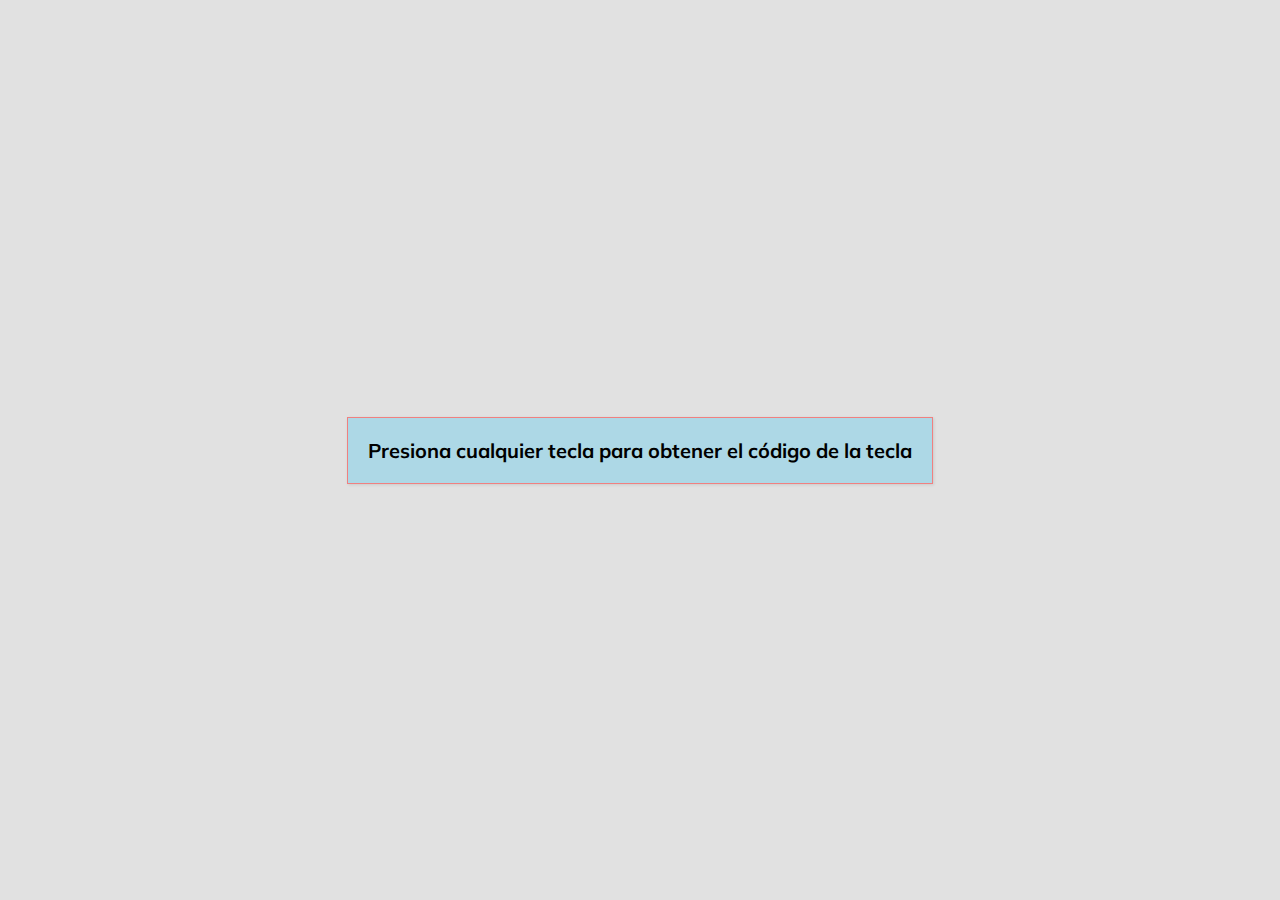
<file: Ejercicio N11. Event Keycodes/index.html>
<!DOCTYPE html>
<html lang="en">
<head>
    <meta charset="UTF-8">
    <meta http-equiv="X-UA-Compatible" content="IE=edge">
    <meta name="viewport" content="width=device-width, initial-scale=1.0">
    <link rel="stylesheet" href="Assets/style.css">
    <title>Event Keycodes</title>
</head>
<body>
    <div id="insert">

        <div class="key">Presiona cualquier tecla para obtener el código de la tecla</div>

    </div>

    <script src="Assets/script.js"></script>
</body>
</html>
</file>
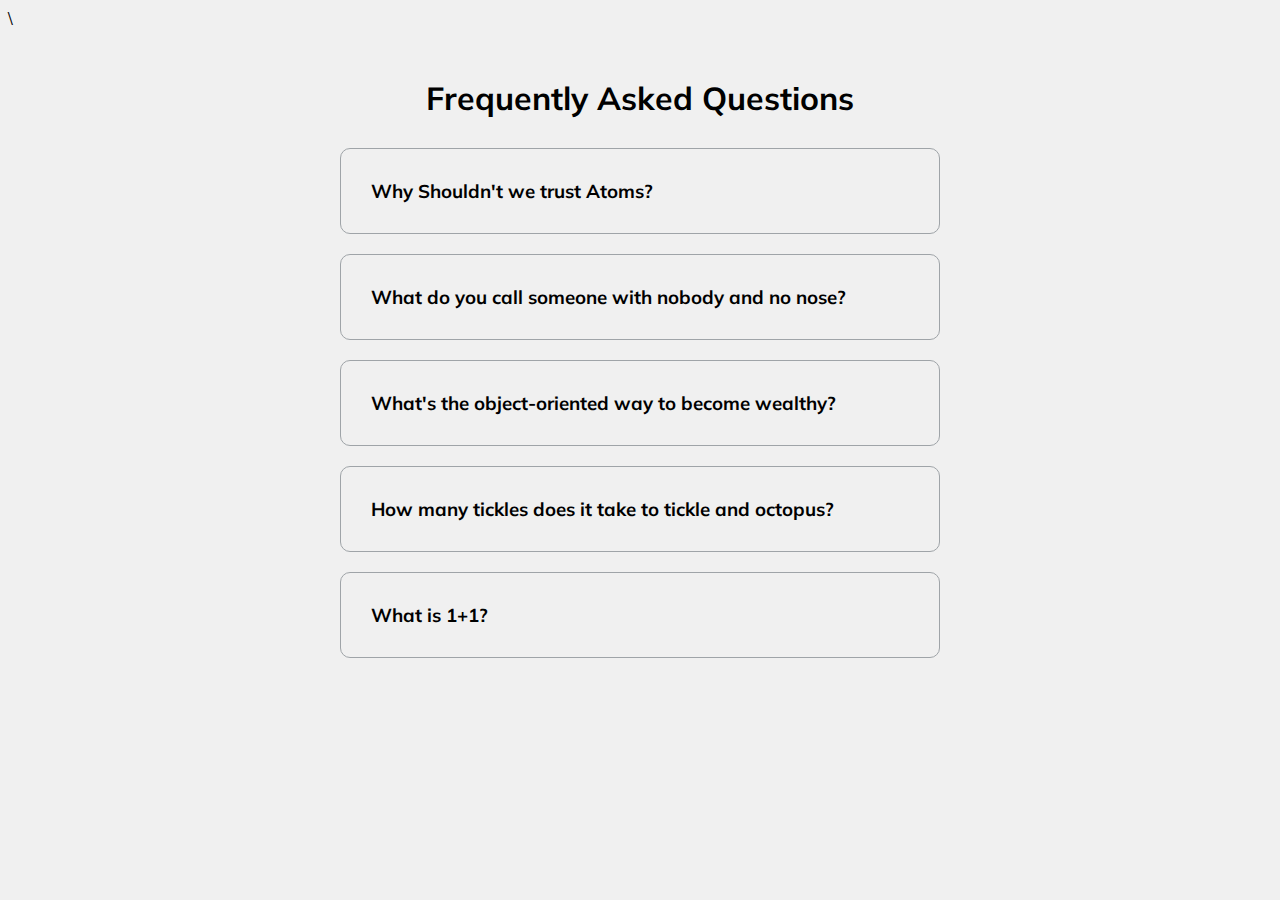
<file: Ejercicio N12. FAQ collapse/index.html>
<!DOCTYPE html>
<html lang="en">
<head>
    <meta charset="UTF-8">
    <meta http-equiv="X-UA-Compatible" content="IE=edge">
    <meta name="viewport" content="width=device-width, initial-scale=1.0">\
    <link rel="stylesheet" href="assets/style.css">
    <link rel="stylesheet" href="https://cdnjs.cloudflare.com/ajax/libs/font-awesome/5.14.0/css/all.min.css" integrity="sha512-1PKOgIY59xJ8Co8+NE6FZ+LOAZKjy+KY8iq0G4B3CyeY6wYHN3yt9PW0XpSriVlkMXe40PTKnXrLnZ9+fkDaog==" crossorigin="anonymous" />
    <title>FAQ</title>
</head>
<body>
    <h1>Frequently Asked Questions</h1>
    <div class="faq-container">
        <div class="faq">
            <h3 class="faq-title">Why Shouldn't we trust Atoms?</h3>
            <p class="faq-text">They Make up Everything</p>
            <button class="faq-toggle">
                <i class="fas fa-chevron-down"></i>
                <i class="fas fa-times"></i>
            </button>
        </div>
        <div class="faq">
            <h3 class="faq-title">What do you call someone with nobody and no nose?</h3>
            <p class="faq-text">Nobody Knows</p>
            <button class="faq-toggle">
                <i class="fas fa-chevron-down"></i>
                <i class="fas fa-times"></i>
            </button>
        </div>
        <div class="faq">
            <h3 class="faq-title">What's the object-oriented way to become wealthy?</h3>
            <p class="faq-text">Inheritance</p>
            <button class="faq-toggle">
                <i class="fas fa-chevron-down"></i>
                <i class="fas fa-times"></i>
            </button>
        </div>
        <div class="faq">
            <h3 class="faq-title">How many tickles does it take to tickle and octopus?</h3>
            <p class="faq-text">Ten-Tickles!</p>
            <button class="faq-toggle">
                <i class="fas fa-chevron-down"></i>
                <i class="fas fa-times"></i>
            </button>
        </div>
        <div class="faq">
            <h3 class="faq-title">What is 1+1?</h3>
            <p class="faq-text">Depends on who you are asking.</p>
            <button class="faq-toggle">
                <i class="fas fa-chevron-down"></i>
                <i class="fas fa-times"></i>
            </button>
        </div>
    </div>


    <script src="assets/script.js"></script>
</body>
</html>
</file>
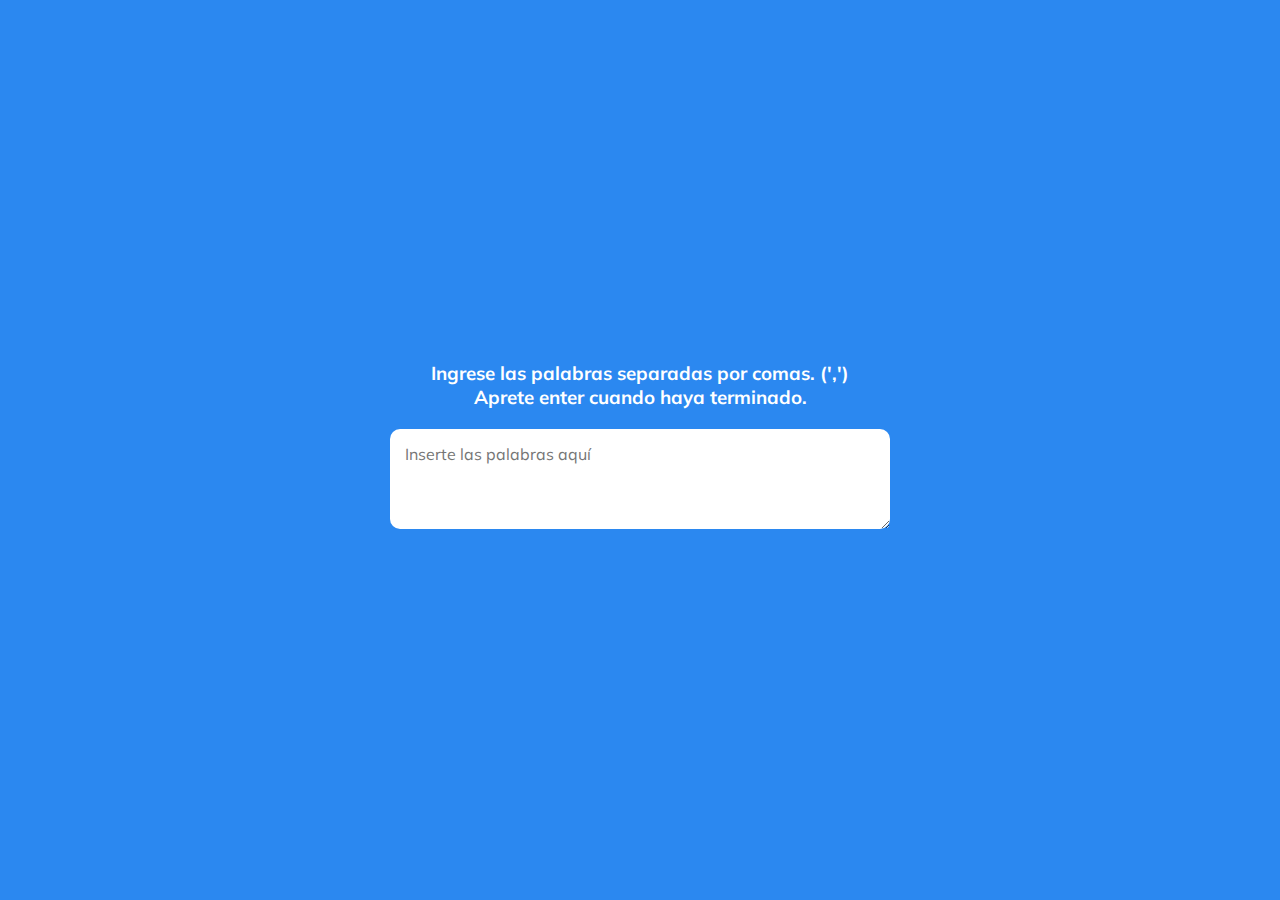
<file: Ejercicio N13. Selector aleatorio/index.html>
<!DOCTYPE html>
<html lang="en">
    <head>
        <meta charset="UTF-8" />
        <meta http-equiv="X-UA-Compatible" content="IE=edge" />
        <meta name="viewport" content="width=device-width, initial-scale=1.0" />
        <title>Random Choice Picker</title>
        <link rel="stylesheet" href="assets/style.css" />
    </head>

    <body>
        <div class="container">
            <h3>Ingrese las palabras separadas por comas. (',')
                <br>Aprete enter cuando haya terminado.
            </h3>
            <textarea placeholder="Inserte las palabras aquí" id="textarea"></textarea>
        </div>
        <div id="tags"></div>
        <script src="assets/script.js"></script>
    </body>
</html>
</file>
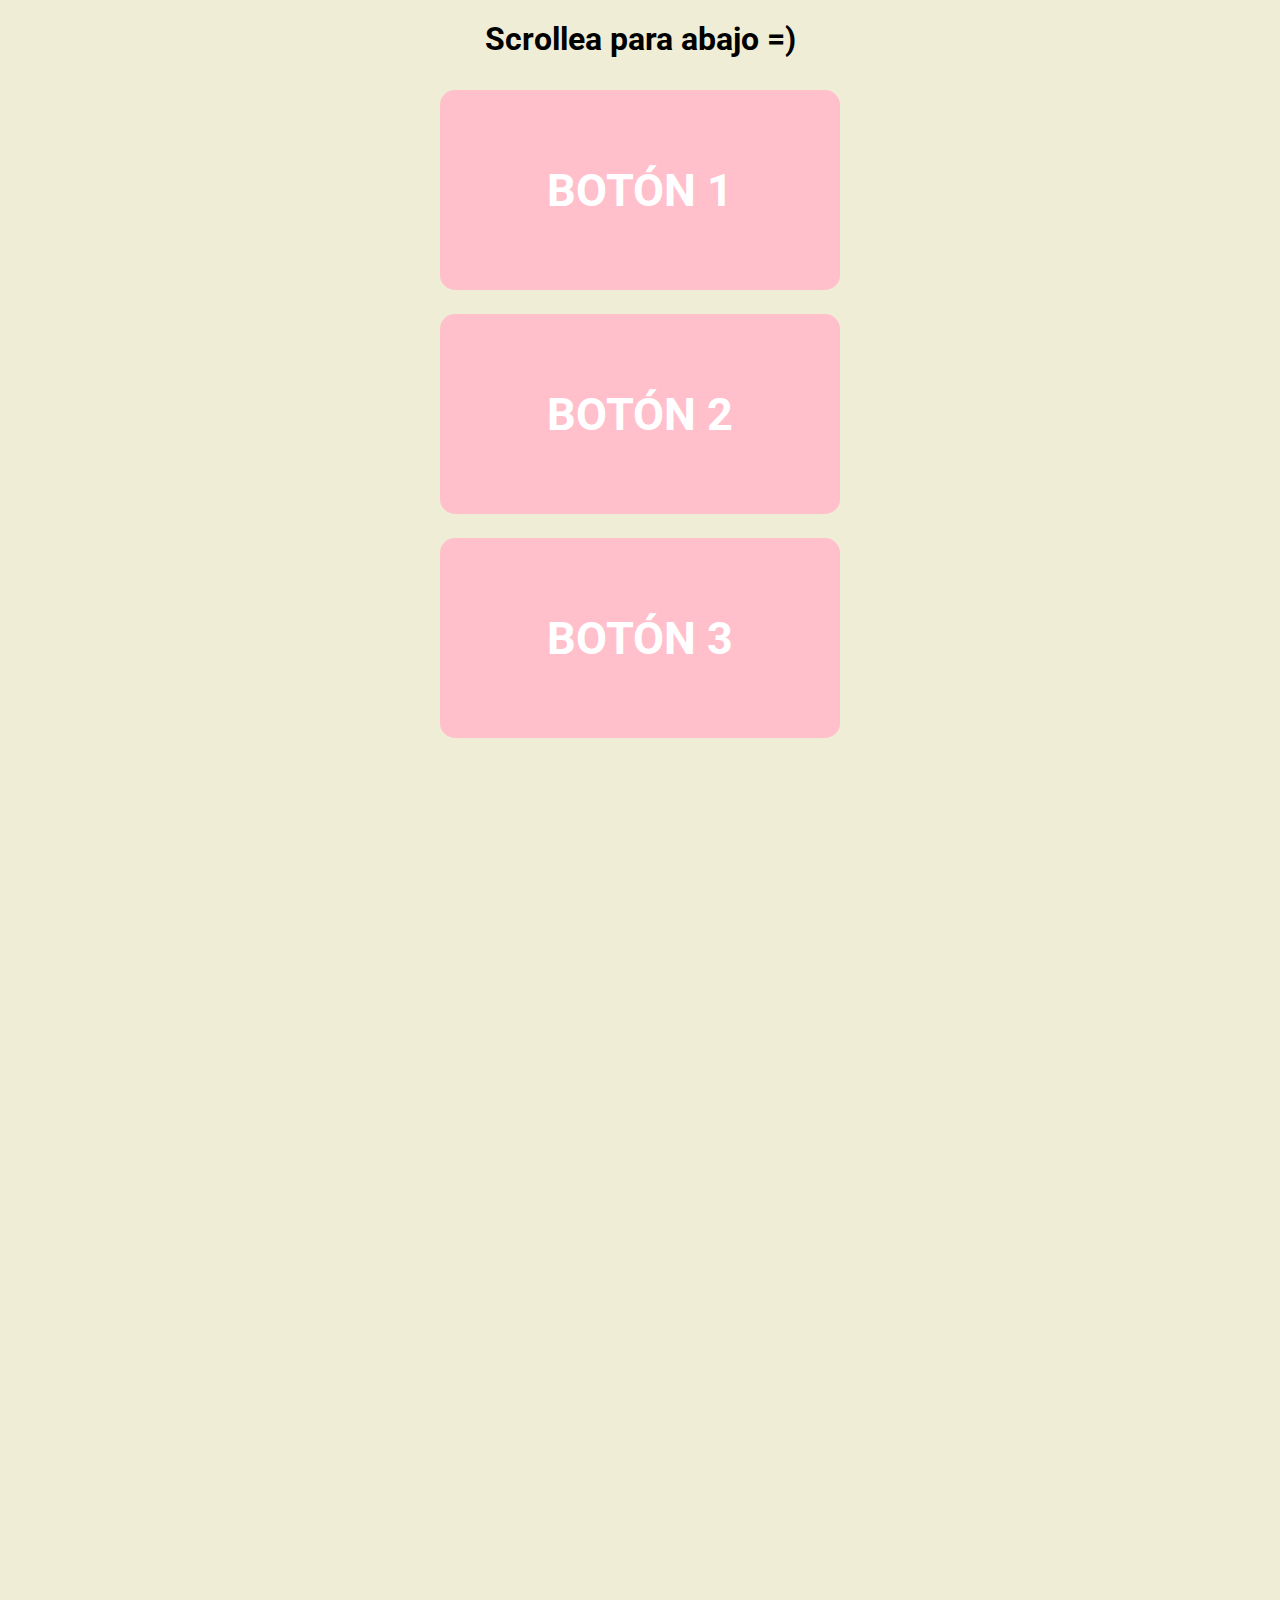
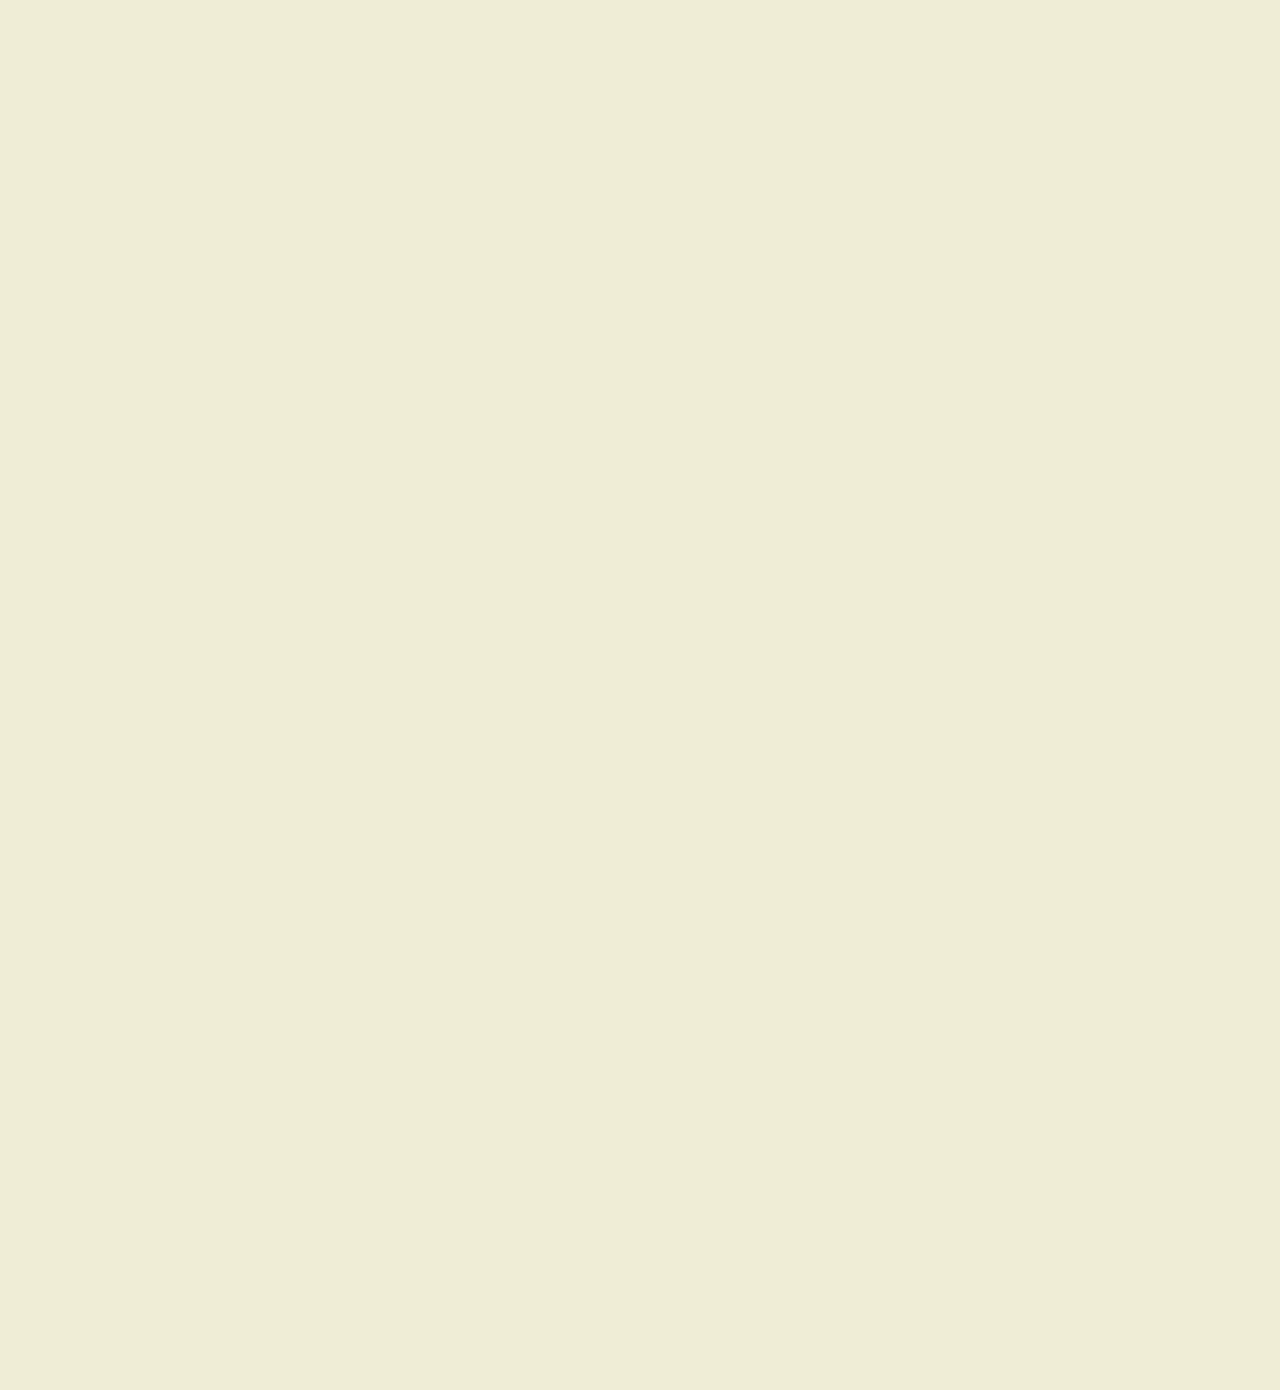
<file: Ejercicio N° 6. Scroll/index.html>
<!DOCTYPE html>
<html lang="en">
<head>
    <meta charset="UTF-8">
    <meta http-equiv="X-UA-Compatible" content="IE=edge">
    <meta name="viewport" content="width=device-width, initial-scale=1.0">
    <title>Scroll</title>
    <link rel="stylesheet" href="assets/style.css">
</head>
<body>
    <h1>Scrollea para abajo =)</h1>
    <div class="box"><h2>BOTÓN 1 </h2></div>
    <div class="box"><h2>BOTÓN 2  </h2></div>
    <div class="box"><h2>BOTÓN 3 </h2></div>
    <div class="box"><h2>BOTÓN 4</h2></div>
    <div class="box"><h2>BOTÓN 5</h2></div>
    <div class="box"><h2>BOTÓN 6</h2></div>
    <div class="box"><h2>BOTÓN 7</h2></div>
    <div class="box"><h2>BOTÓN 8</h2></div>
    <div class="box"><h2>BOTÓN 9</h2></div>
    <div class="box"><h2>BOTÓN 10</h2></div>
    <div class="box"><h2>BOTÓN 11</h2></div>
    <div class="box"><h2>BOTÓN 12</h2></div>
    <div class="box"><h2>BOTÓN 13</h2></div>
    <script src="assets/script.js"></script>
</body>
</html>
</file>
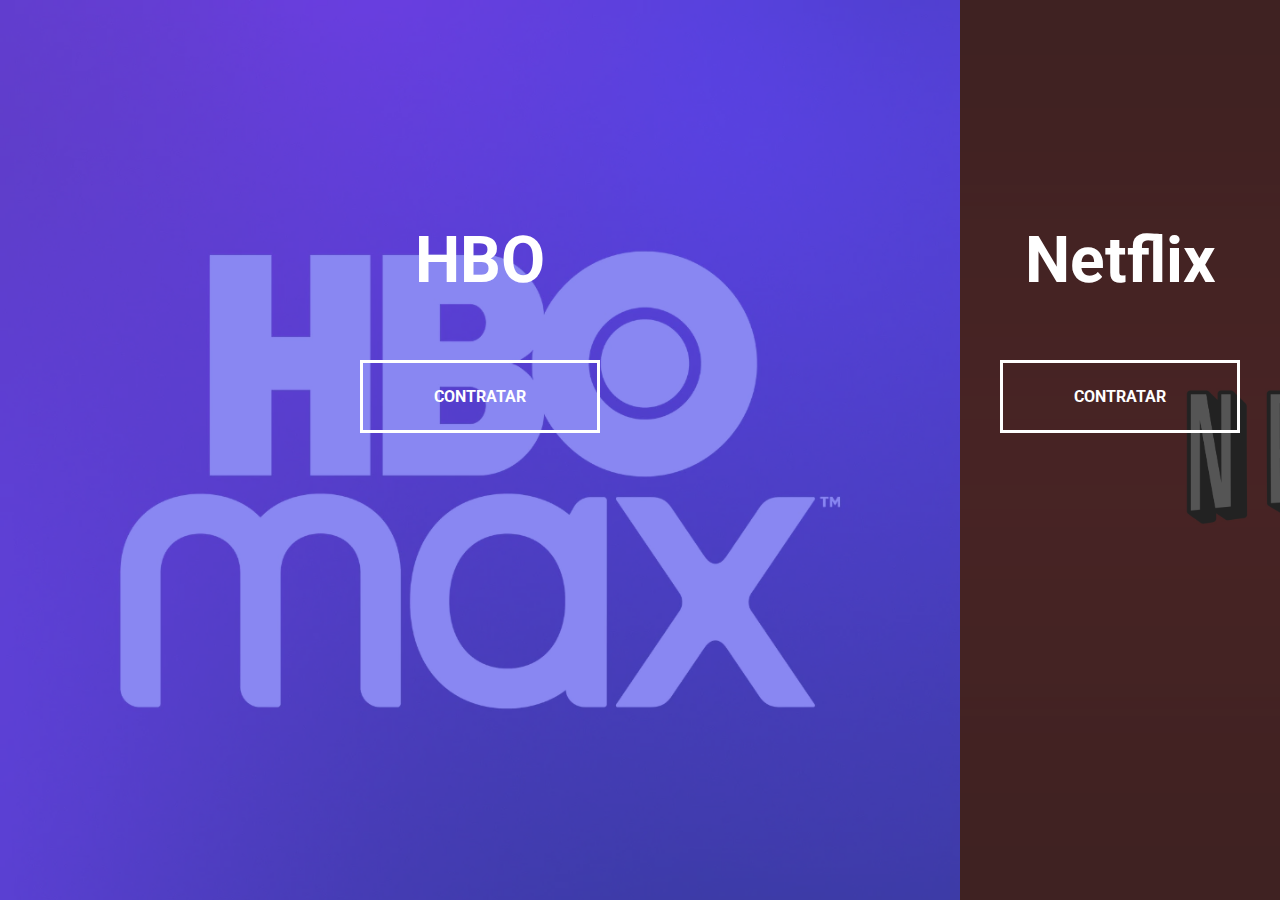
<file: Ejercicio N° 7 Landing Page dividida/index.html>
<!DOCTYPE html>
<html lang="en">
  <head>
    <meta charset="UTF-8" />
    <meta name="viewport" content="width=device-width, initial-scale=1.0" />
    <link rel="stylesheet" href="assets/style.css" />
    <title>Split Landing Page</title>
  </head>
  <body>
    <div class="container">
      <div class="split left">
        <h1>HBO</h1>
        <a href="#" class="btn">Contratar</a>
      </div>
      <div class="split right">
        <h1>Netflix</h1>
        <a href="#" class="btn">Contratar</a>
      </div>
    </div>

    <script src="assets/script.js"></script>
  </body>
</html>
</file>
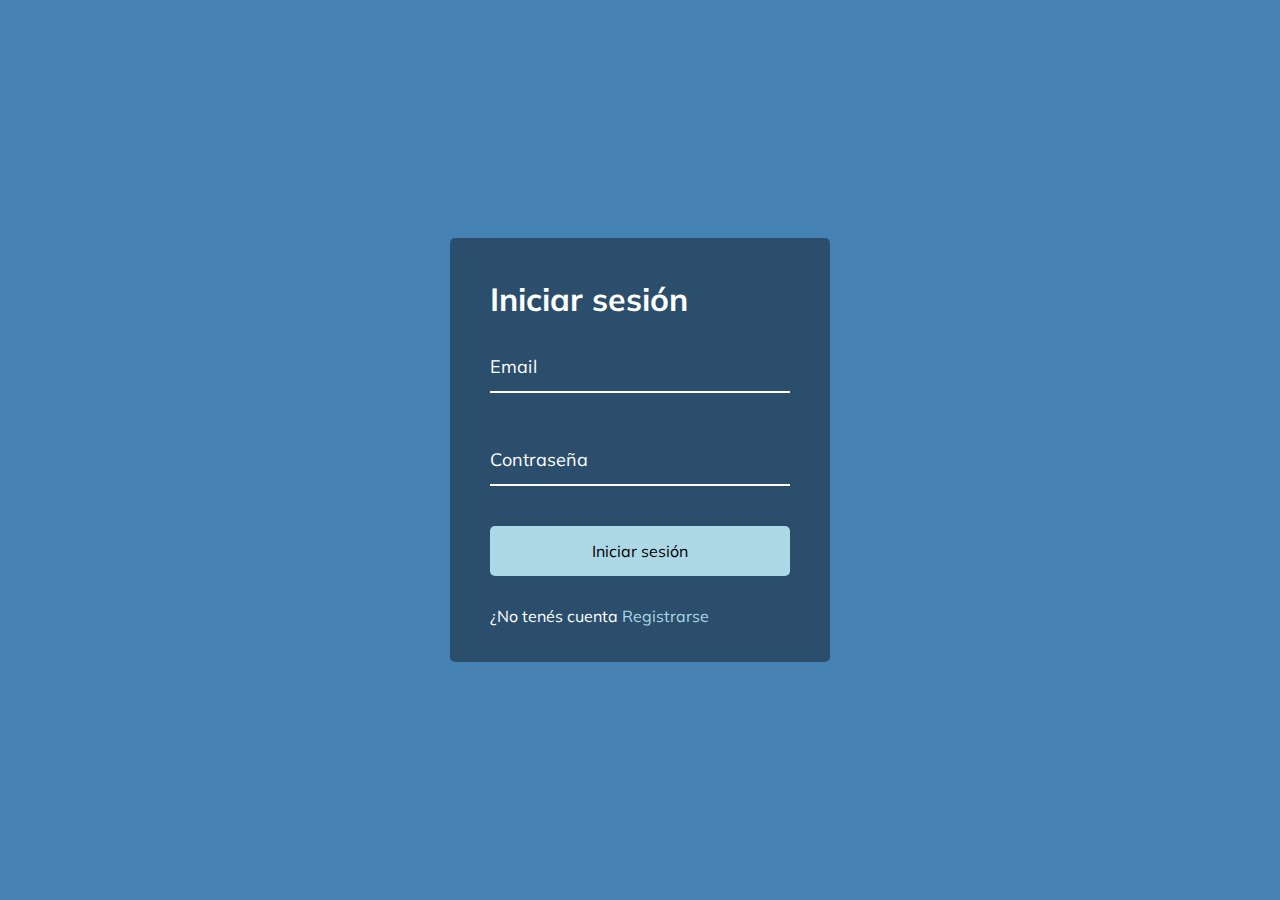
<file: Ejercicio n° 8. Formulario wave/index.html>
<!DOCTYPE html>
<html lang="en">
<head>
    <meta charset="UTF-8">
    <meta http-equiv="X-UA-Compatible" content="IE=edge">
    <meta name="viewport" content="width=device-width, initial-scale=1.0">
    <link rel="stylesheet" href="assets/style.css">
    <title>Formulario wave</title>
</head>
<body>
    <div class="container">
        <h1>Iniciar sesión</h1>
        <form>
          <div class="form-control">
            <input type="text" required>
            <label>Email</label>
            <!-- <label>
              <span style="transition-delay: 0ms">E</span>
                <span style="transition-delay: 50ms">m</span>
                <span style="transition-delay: 100ms">a</span>
                <span style="transition-delay: 150ms">i</span>
                <span style="transition-delay: 200ms">l</span>
          </label> -->
          </div>
  
          <div class="form-control">
            <input type="password" required>
            <label>Contraseña</label>
          </div>
  
          <button class="btn">Iniciar sesión</button>
  
          <p class="text">¿No tenés cuenta <a href="#">Registrarse</a> </p>
        </form>
      </div>

    <script src="assets/script.js"></script>
</body>
</html>
</file>
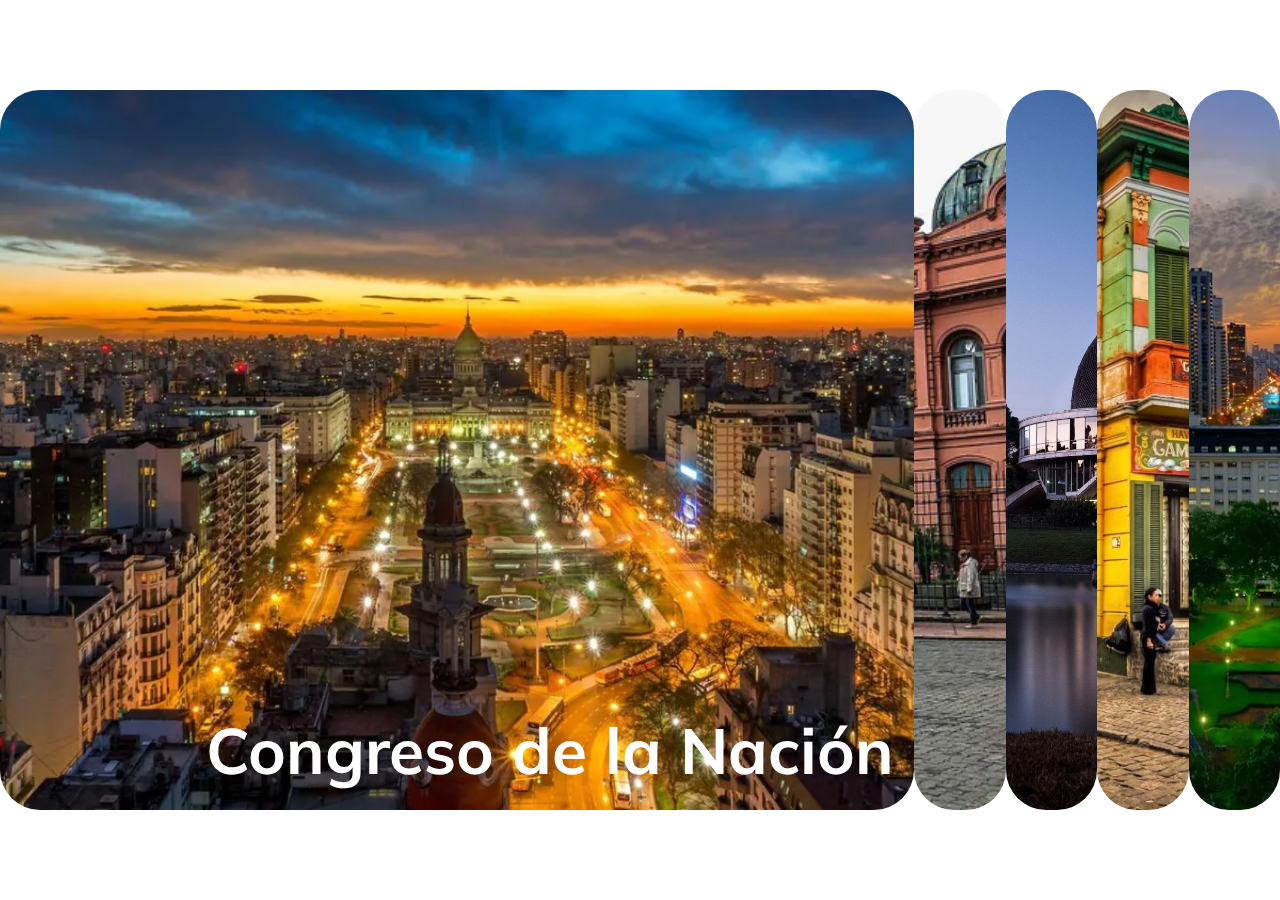
<file: Ejercicio n°1. Tarjetas/index.html>
<!DOCTYPE html>
<html lang="en">
<head>
    <meta charset="UTF-8">
    <meta http-equiv="X-UA-Compatible" content="IE=edge">
    <meta name="viewport" content="width=device-width, initial-scale=1.0">
    <link rel="stylesheet" href="assets/style.css">
    <title>Ejercicio n°1- Cards</title>
</head>
<body>
    <div class="container">
    <div class="panel active img1">
        <h3>Congreso de la Nación</h3>
    </div>
    <div class="panel img2">
        <h3>Casa Rosada</h3>
    </div>
    <div class="panel img3">
        <h3>Planetario</h3>
    </div>
    <div class="panel img4">
        <h3>Caminito</h3>
    </div>
    <div class="panel img5">
        <h3>Retiro</h3>
    </div>
    </div>
    <script src="assets/script.js"></script>
</body>
</html>
</file>
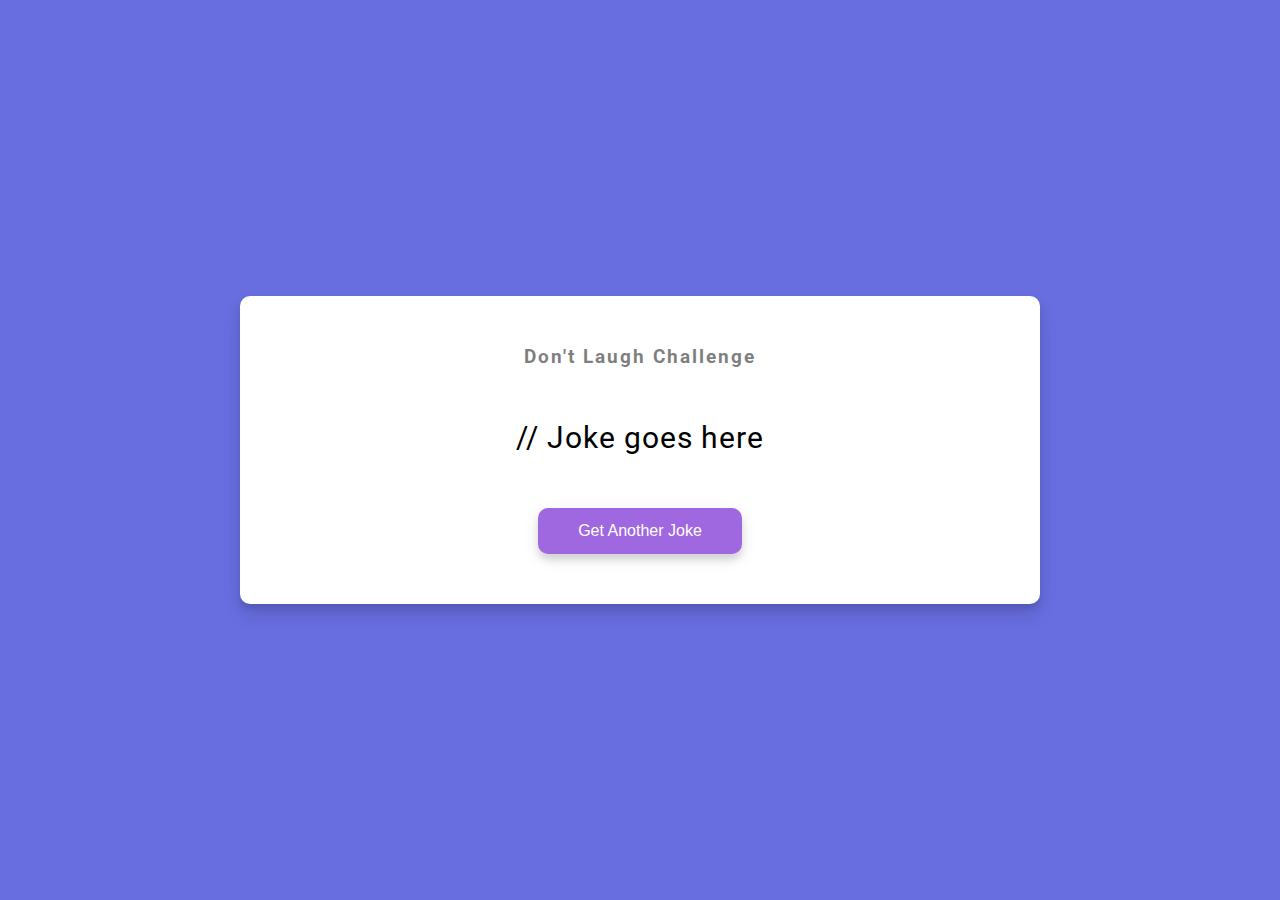
<file: Ejercicio N°10 Dad Jokes/index.html>
<!DOCTYPE html>
<html lang="en">
<head>
    <meta charset="UTF-8">
    <meta http-equiv="X-UA-Compatible" content="IE=edge">
    <meta name="viewport" content="width=device-width, initial-scale=1.0">
    <link rel="stylesheet" href="assets/style.css">
    <title>Document</title>
</head>
<body>
    <div class="container">
        <h3>Don't Laugh Challenge</h3>
        <div id="joke" class="joke">// Joke goes here</div>
        <button id="jokeBtn" class="btn">Get Another Joke</button>
      </div>

    <script src="assets/script.js"></script>
</body>
</html>
</file>
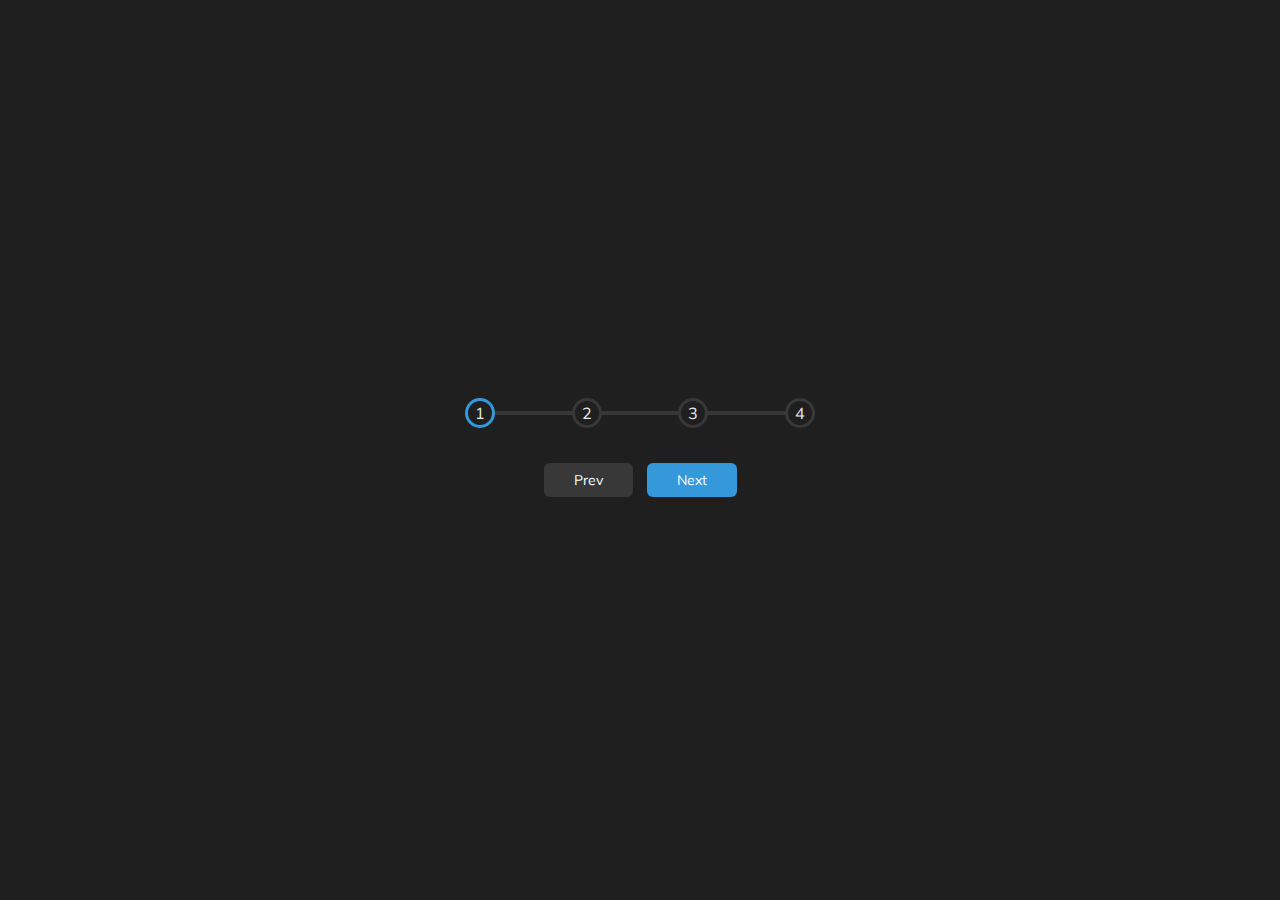
<file: Ejercicio n°2. Etapas de compra/index.html>
<!DOCTYPE html>
<html lang="en">
<head>
    <meta charset="UTF-8">
    <meta http-equiv="X-UA-Compatible" content="IE=edge">
    <meta name="viewport" content="width=device-width, initial-scale=1.0">
    <link rel="stylesheet" href="assets/style.css">
    <title>Etapas de compra</title>
</head>
<body>
    <div class="container">
        <div class="progress-container">
        <div class="progress" id="progress"></div>
        <div class="circle active">1</div>
        <div class="circle">2</div>
        <div class="circle">3</div>
        <div class="circle">4</div>
    </div>
    <button class="btn" id="prev" disabled>Prev</button>
    <button class="btn" id="next">Next</button>

</div>

    <script src="assets/script.js"></script>
</body>
</html>
</file>
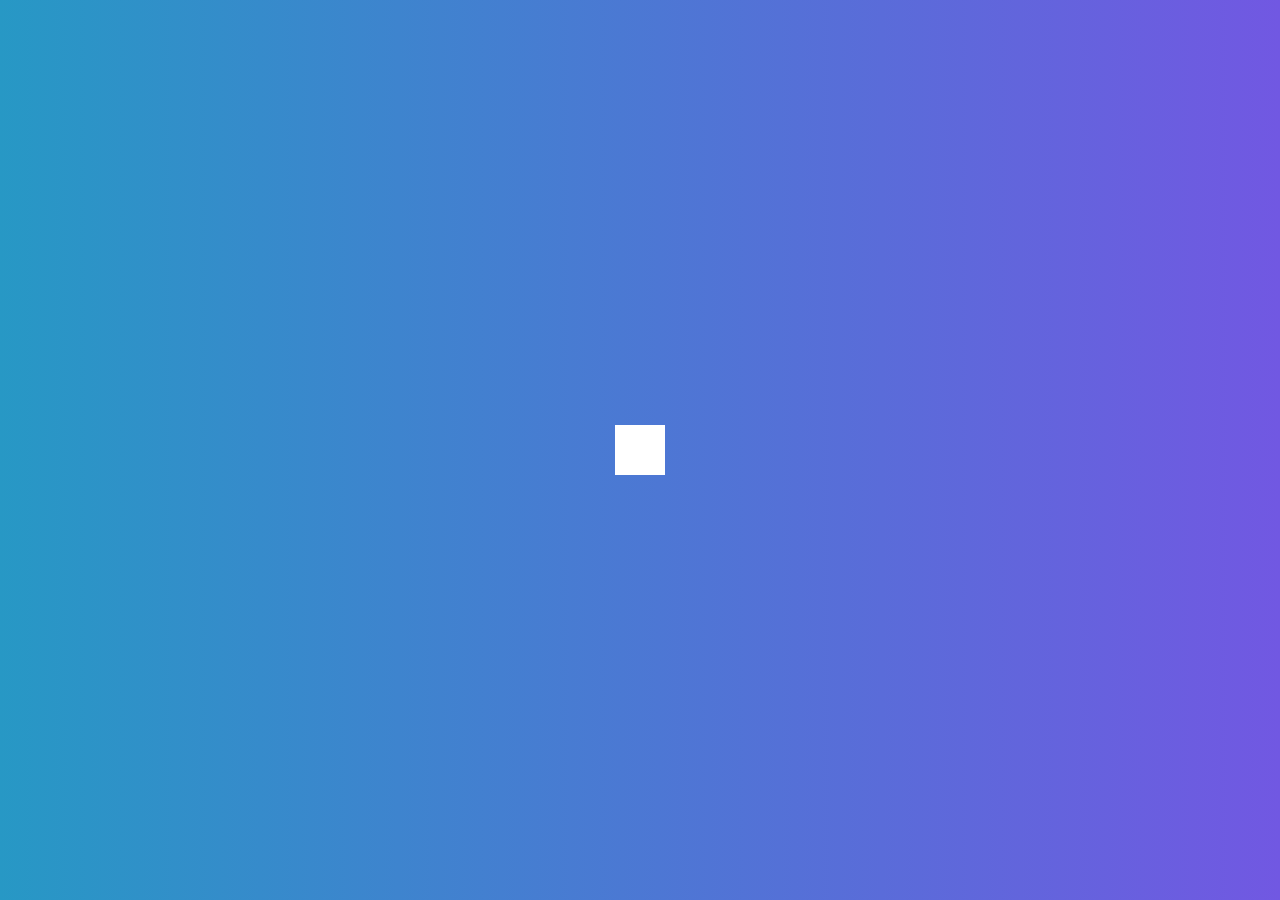
<file: Ejercicio n°4. Barra de búsqueda/index.html>
<!DOCTYPE html>
<html lang="en">
  <head>
    <meta charset="UTF-8" />
    <meta name="viewport" content="width=device-width, initial-scale=1.0" />
    <link rel="stylesheet" href="https://cdnjs.cloudflare.com/ajax/libs/font-awesome/5.14.0/css/all.min.css" integrity="sha512-1PKOgIY59xJ8Co8+NE6FZ+LOAZKjy+KY8iq0G4B3CyeY6wYHN3yt9PW0XpSriVlkMXe40PTKnXrLnZ9+fkDaog==" crossorigin="anonymous" />
    <link rel="stylesheet" href="assets/style.css" />
    <title>Hidden Search</title>
  </head>
  <body>
    <div class="search">
      <input type="text" class="input" placeholder="Search...">
      <button class="btn">
        <i class="fas fa-search"></i>
      </button>
    </div>
    <script src="assets/script.js"></script>
  </body>
</html>
</file>
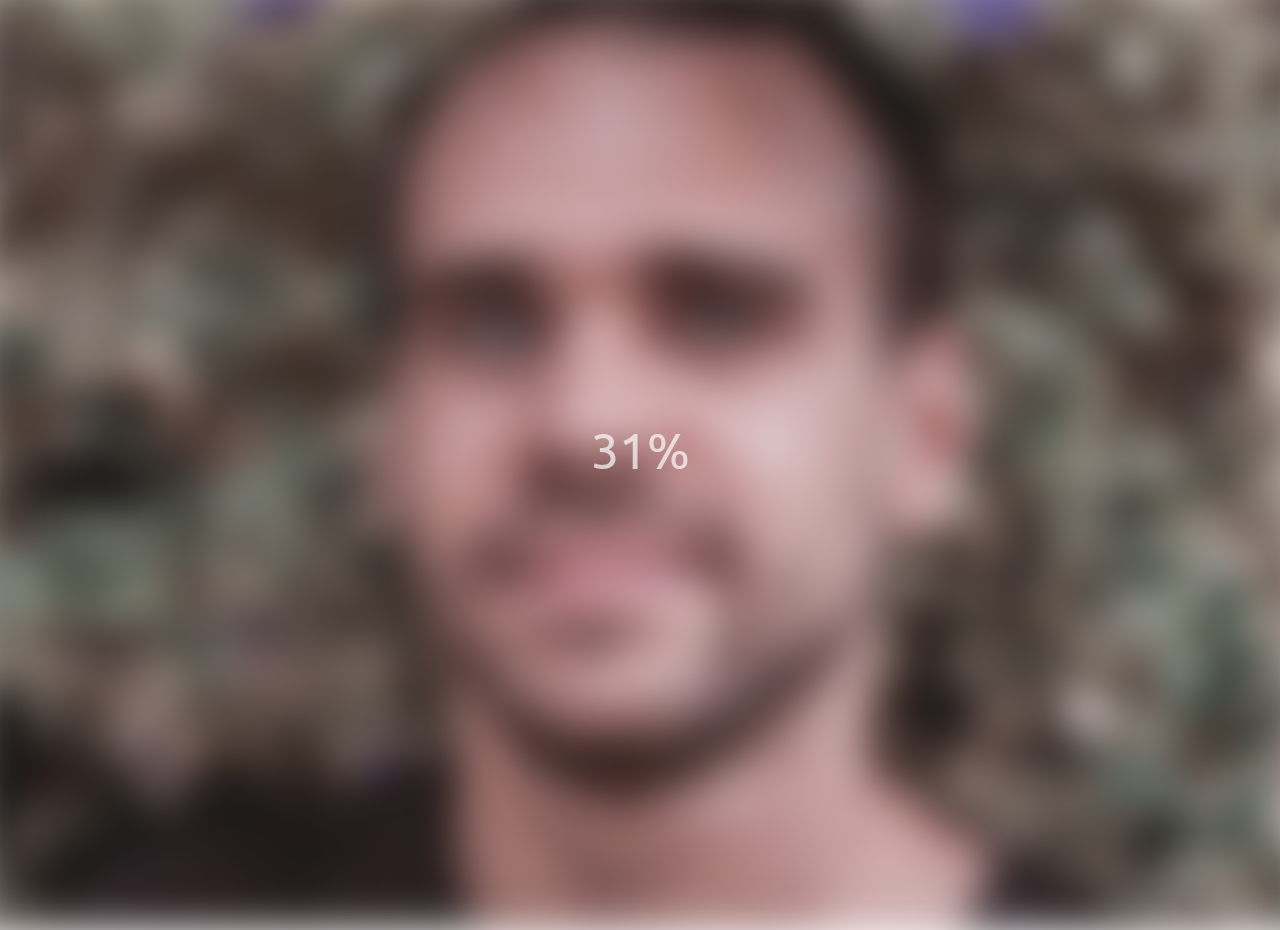
<file: Ejercicio n°5. Loading/index.html>
<!DOCTYPE html>
<html lang="en">
<head>
    <meta charset="UTF-8">
    <meta http-equiv="X-UA-Compatible" content="IE=edge">
    <meta name="viewport" content="width=device-width, initial-scale=1.0">
    <link rel="stylesheet" href="assets/style.css">
    <title>Loading</title>
</head>
<body>
    <section class="bg"></section>
    <div class="loading-text">0%</div>
    <script src="assets/script.js"></script>
</body>
</html>
</file>
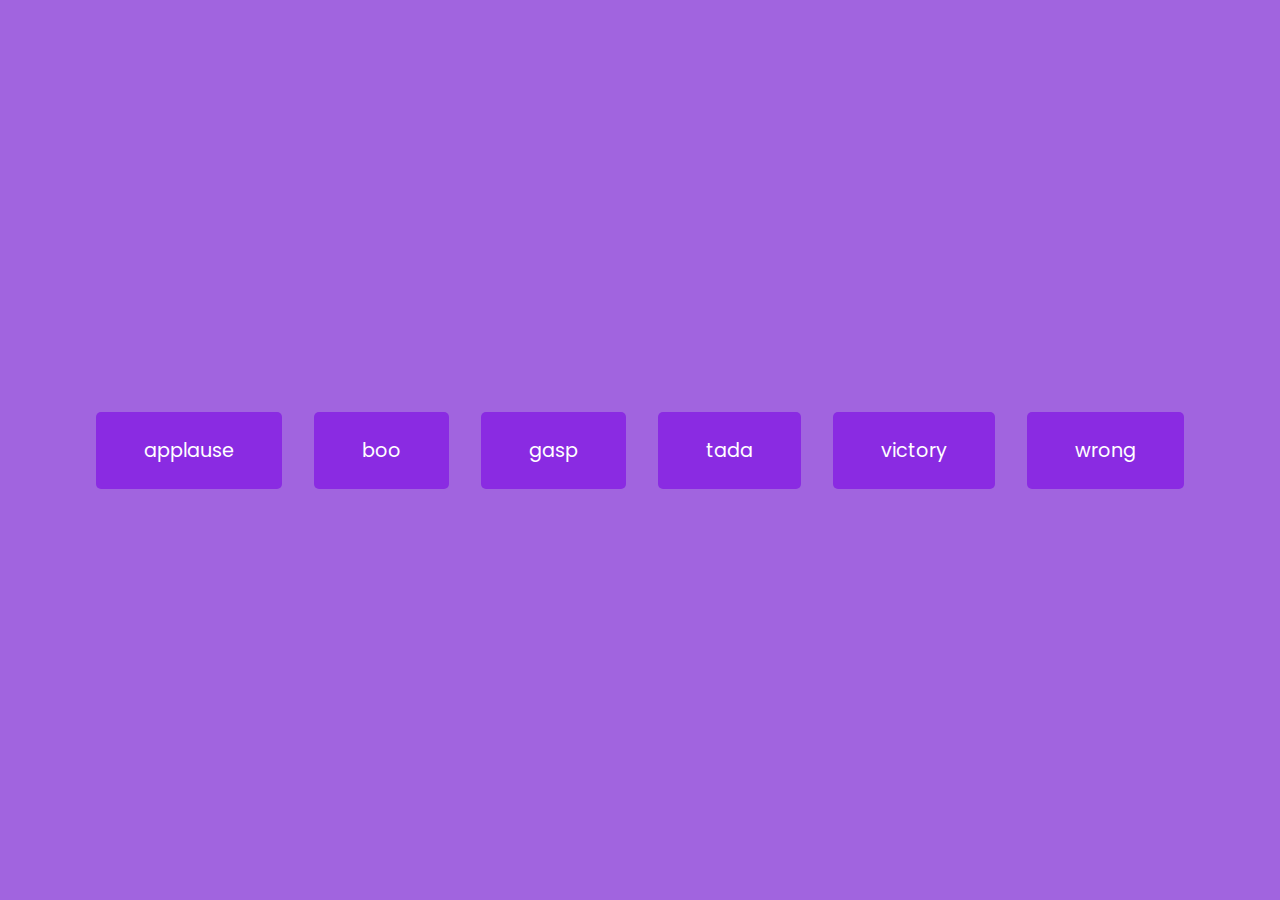
<file: Ejercicio N°9 Tabla de sonidos/index.html>
<!DOCTYPE html>
<html lang="en">
<head>
    <meta charset="UTF-8">
    <meta http-equiv="X-UA-Compatible" content="IE=edge">
    <meta name="viewport" content="width=device-width, initial-scale=1.0">
    <link rel="stylesheet" href="assets/style.css">
    <title>Tabla de sonidos</title>
</head>
<body>

    <body>
        <audio id="applause" src="sounds/applause.mp3"></audio>
        <audio id="boo" src="sounds/boo.mp3"></audio>
        <audio id="gasp" src="sounds/gasp.mp3"></audio>
        <audio id="tada" src="sounds/tada.mp3"></audio>
        <audio id="victory" src="sounds/victory.mp3"></audio>
        <audio id="wrong" src="sounds/wrong.mp3"></audio>
    
        <div id="buttons"></div>


    <script src="assets/script.js"></script>
</body>
</html>
</file>
<file: Ejercicio N11. Event Keycodes/Assets/style.css>
@import url("https://fonts.googleapis.com/css2?family=Muli&display=swap");
* {
    box-sizing: border-box;
}
body {
    background-color: #e1e1e1;
    font-family: "Muli", sans-serif;
    margin: 0;
    display: flex;
    align-items: center;
    justify-content: center;
    height: 100vh;
    overflow: hidden;
}

.key {
    border: 1px solid lightcoral;
    background-color: lightblue;
    box-shadow: 1px 1px 3px rgba(0, 0, 0, 0.1);
    display: inline-flex;
    align-items: center;    
    font-size: 20px;
    font-weight: bold;
    padding: 20px;
    flex-direction: column;
    margin: 10px;
    min-width: 150px;
    position: relative;
}

.key small {
    position: absolute;
    top: -24px;
    left: 0;
    width: 100%;
    text-align: center;
    color: #555;
    font-size: 14px; 
}
</file>
<file: Ejercicio N12. FAQ collapse/assets/style.css>
@import url("https://fonts.googleapis.com/css2?family=Muli&display=swap");
* {
    box-sizing: border-box;
}
body {
    font-family: "Muli", sans-serif;
    background-color: #f0f0f0;
}

h1 {
    margin: 50px 0 30px;
    text-align: center;
}

.faq-container {
    max-width: 600px;
    margin: 0 auto;
}

.faq {
    background-color: transparent;
    border: 1px solid #9fa4a8;
    border-radius: 10px;
    margin: 20px 0;
    padding: 30px;
    position: relative;
    overflow: hidden;
    transition: 0.3s ease;
}

.faq.active {
    background-color: #fff;
    box-shadow: 0 3px 6px rgba(0, 0, 0, 0.1) 0 3px 6px rgba(0, 0, 0, 0.1);
}

.faq.active::before,
.faq.active::after {
    content: "\f075";
    font-family: "Font Awesome 5 Free";
    color: #2ecc71;
    font-size: 7rem;
    position: absolute;
    top: 20px;
    left: 20px;
    opacity: 0.2;
    z-index: 0;
}

.faq.active::before {
    color: #3498db;
    top: -10px;
    left: -30px;
    transform: rotateY(180deg);
}

.faq-title {
    margin: 0 35px 0 0;
}

.faq-text {
    display: none;
    margin: 30px 0 0;
}

.faq.active .faq-text {
    display: block;
}

.faq-toggle {
    background-color: transparent;
    border: 0;
    cursor: pointer;
    display: flex;
    align-items: center;
    justify-content: center;
    font-size: 16px;
    padding: 0;
    position: absolute;
    top: 30px;
    right: 30px;
    height: 30px;
    width: 30px;
}

.faq-toggle:focus {
    outline: 0;
}

.faq-toggle .fa-times {
    display: none;
}

.faq.active .faq-toggle .fa-times {
    display: block;
}

.faq.active .faq-toggle .fa-chevron-down {
    display: none;
}

.faq.active .faq-toggle {
    border-radius: 50%;
    color: #fff;
    background-color: #9fa4a8;
}
</file>
<file: Ejercicio N13. Selector aleatorio/assets/style.css>
@import url("https://fonts.googleapis.com/css2?family=Muli&display=swap");
* {
    box-sizing: border-box;
}
body {
    background-color: #2b88f0;
    font-family: "Muli", sans-serif;
    margin: 0;
    display: flex;
    flex-direction: column;
    align-items: center;
    justify-content: center;
    height: 100vh;
    overflow: hidden;
}

h3 {
    color: #fff;
    margin: 10px 0 20px;
    text-align: center;
}

.container {
    width: 500px;
}

#textarea {
    border: none;
    border-radius: 10px;
    display: block;
    width: 100%;
    height: 100px;
    font-family: inherit;
    padding: 15px;
    margin: 0 0 20px;
    font-size: 16px;
}

#textarea:focus {
    outline: 0;
}

.tag {
    background-color: #f0932b;
    color: #fff;
    border-radius: 50px;
    padding: 10px 20px;
    margin: 0 5px 10px 0;
    font-size: 14px;
    display: inline-block;
}

.tag.highlight {
    background-color: #273c75;
}
</file>
<file: Ejercicio N° 6. Scroll/assets/style.css>
@import url('https://fonts.googleapis.com/css2?family=Roboto:wght@400;700&display=swap');

* {
  box-sizing: border-box;
}

body{
    background-color: #efedd6;
    font-family: 'Roboto', sans-serif;
    display: flex;
    flex-direction: column;
    align-items: center;
    justify-content: center;
    margin: 0;
    overflow-x: hidden;
}
h1{
    margin:20px
}

.box{
    background-color: pink;
    color: #fff;
    display: flex;
    align-items: center;
    justify-content: center;
    width: 400px;
    height: 200px;
    margin: 12px;
    border-radius: 15px;
    box-shadow: 2px rgba(1, 1, 1, 1);
    transform: translateX(400%);
    transition: transform 0.4s ease;
}

.box:nth-of-type(even){
    transform: translateX(-400%);
}
.box.show{
    transform: translateX(0);
}

.box h2{
    font-size: 45px;
}
</file>
<file: Ejercicio N° 7 Landing Page dividida/assets/style.css>
@import url('https://fonts.googleapis.com/css2?family=Roboto:wght@400;700&display=swap');

:root {
  --left-bg-color: rgba(87, 84, 236, 0.7);
  --right-bg-color: rgba(43, 43, 43, 0.8);
  --left-btn-hover-color: rgb(127, 131, 70);
  --right-btn-hover-color: rgba(87, 84, 236, 1);
  --hover-width: 75%;
  --other-width: 25%;
  --speed: 1000ms;
}

* {
  box-sizing: border-box;
}

body {
  font-family: 'Roboto', sans-serif;
  height: 100vh;
  overflow: hidden;
  margin: 0;
}

h1 {
  font-size: 4rem;
  color: #fff;
  position: absolute;
  left: 50%;
  top: 20%;
  transform: translateX(-50%);
  white-space: nowrap;
}

.btn {
  position: absolute;
  display: flex;
  align-items: center;
  justify-content: center;
  left: 50%;
  top: 40%;
  transform: translateX(-50%);
  text-decoration: none;
  color: #fff;
  border: #fff solid 0.2rem;
  font-size: 1rem;
  font-weight: bold;
  text-transform: uppercase;
  width: 15rem;
  padding: 1.5rem;
}

.split.left .btn:hover {
  background-color: var(--left-btn-hover-color);
  border-color: var(--left-btn-hover-color);
}

.split.right .btn:hover {
  background-color: var(--right-btn-hover-color);
  border-color: var(--right-btn-hover-color);
}

.container {
  position: relative;
  width: 100%;
  height: 100%;
  background: #333;
}

.split {
  position: absolute;
  width: 50%;
  height: 100%;
  overflow: hidden;
}

.split.left {
  left: 0;
  background: url('../img/hbo.webp');
  background-repeat: no-repeat;
  background-size: cover;
}

.split.left::before {
  content: '';
  position: absolute;
  width: 100%;
  height: 100%;
  background-color: var(--left-bg-color);
}

.split.right {
  right: 0;
  background: url('../img/Netflix-Logo.jpg');
  background-repeat: no-repeat;
  background-size: cover;
}

.split.right::before {
  content: '';
  position: absolute;
  width: 100%;
  height: 100%;
  background-color: var(--right-bg-color);
}

.split.right,
.split.left,
.split.right::before,
.split.left::before {
  transition: all var(--speed) ease-in-out;
}

.hover-left .left {
  width: var(--hover-width);
}

.hover-left .right {
  width: var(--other-width);
}

.hover-right .right {
  width: var(--hover-width);
}

.hover-right .left {
  width: var(--other-width);
}

@media (max-width: 800px) {
  h1 {
    font-size: 2rem;
    top: 30%;
  }

  .btn {
    padding: 1.2rem;
    width: 12rem;
  }
}
</file>
<file: Ejercicio n° 8. Formulario wave/assets/style.css>
@import url('https://fonts.googleapis.com/css?family=Muli&display=swap');

*{
    box-sizing: border-box;
}

body {
    background-color: steelblue;
    color: #fff;
    font-family: 'Muli', sans-serif;
    display: flex;
    flex-direction: column;
    align-items: center;
    justify-content: center;
    height: 100vh;
    overflow: hidden;
    margin: 0;
  }
  
  .container {
    background-color: rgba(0, 0, 0, 0.4);
    padding: 20px 40px;
    border-radius: 5px;
  }
  .container a {
    text-decoration: none;
    color: lightblue;
  }
  
  .btn {
    cursor: pointer;
    display: inline-block;
    width: 100%;
    background: lightblue;
    padding: 15px;
    font-family: inherit;
    font-size: 16px;
    border: 0;
    border-radius: 5px;
  }

  
.btn:focus {
  outline: 0;
}

.btn:active {
  transform: scale(0.98);
}

.text {
  margin-top: 30px;
}

.form-control {
  position: relative;
  margin: 20px 0 40px;
  width: 300px;
}

.form-control input {
  background-color: transparent;
  border: 0;
  border-bottom: 2px #fff solid;
  display: block;
  width: 100%;
  padding: 15px 0;
  font-size: 18px;
  color: #fff;
}

.form-control input:focus,
.form-control input:valid {
  outline: 0;
  border-bottom-color: lightblue;
}

.form-control label {
  position: absolute;
  top: 15px;
  left: 0;
  pointer-events: none;
}

.form-control label span {
  display: inline-block;
  font-size: 18px;
  min-width: 5px;
  transition: 0.3s cubic-bezier(0.68, -0.55, 0.265, 1.55);
}

.form-control input:focus + label span,
.form-control input:valid + label span {
  color: lightblue;
  transform: translateY(-30px);
}
</file>
<file: Ejercicio n°1. Tarjetas/assets/style.css>
@import url('https://fonts.googleapis.com/css?family=Muli&display=swap');
*{
    box-sizing: border-box;
}





body{
    font-family: 'Muli', sans-serif;
    display: flex;
    align-items: center;
    justify-content: center;
    height: 100vh;
    overflow: hidden;
    margin: 0;
}
.container{
    display:flex;
    width: 100vw;
}

.panel{
    background-size: cover;
    background-position: center;
    background-repeat: no-repeat;
    height: 80vh;
    border-radius: 40px;
    color: #fff;
    cursor: pointer;
    flex: .5;
/*     margin: 0.5px; */
    position: relative;
    -webkit-transition: all 600ms ease-in;
}

.panel h3{
    font-size: 4rem;
    position: absolute;
    bottom: 20px;
    right: 20px;
    margin: 0;
    opacity: 0;
}

.panel.active{
    flex: 5
}

.panel.active h3{
    opacity: 1;
    transition: opacity 0.3s ease-in 0.4s;;
}

@media (max-width: 480px) {
    .container {
      width: 100vw;
    }
  
    .panel:nth-of-type(4),
    .panel:nth-of-type(5) {
      display: none;
    }
  }






.img1{
    background-image: url(img/congreso.webp)
}

.img2{
    background-image: url('img/casa\ rosada.webp')
}

.img3{
    background-image: url('img/planetario.jpg')
}
.img4{
    background-image: url('img/caminitojpg.jpg')
}
.img5{
    background-image: url('img/retiro.webp')
}
</file>
<file: Ejercicio N°10 Dad Jokes/assets/style.css>
@import url('https://fonts.googleapis.com/css2?family=Roboto:wght@400;700&display=swap');

* {
  box-sizing: border-box;
}

body {
  background-color: #686de0;
  font-family: 'Roboto', sans-serif;
  display: flex;
  flex-direction: column;
  align-items: center;
  justify-content: center;
  height: 100vh;
  overflow: hidden;
  margin: 0;
  padding: 20px;
}

.container {
  background-color: #fff;
  border-radius: 10px;
  box-shadow: 0 10px 20px rgba(0, 0, 0, 0.1), 0 6px 6px rgba(0, 0, 0, 0.1);
  padding: 50px 20px;
  text-align: center;
  max-width: 100%;
  width: 800px;
}

h3 {
  margin: 0;
  opacity: 0.5;
  letter-spacing: 2px;
}

.joke {
  font-size: 30px;
  letter-spacing: 1px;
  line-height: 40px;
  margin: 50px auto;
  max-width: 600px;
}

.btn {
  background-color: #9f68e0;
  color: #fff;
  border: 0;
  border-radius: 10px;
  box-shadow: 0 5px 15px rgba(0, 0, 0, 0.1), 0 6px 6px rgba(0, 0, 0, 0.1);
  padding: 14px 40px;
  font-size: 16px;
  cursor: pointer;
}

.btn:active {
  transform: scale(0.98);
}

.btn:focus {
  outline: 0;
}
</file>
<file: Ejercicio n°2. Etapas de compra/assets/style.css>
@import url('https://fonts.googleapis.com/css?family=Muli&display=swap');

:root{
    --line-border-fill: #3498db;
    --line-border-empty: #383838;
  
}
*{
    box-sizing: border-box;
}
body{
    background-color: #1f1f1f;
    font-family: 'Muli', sans-serif;
    display: flex;
    align-items: center;
    justify-content: center;
    height: 100vh;
    overflow:hidden;
    margin: 0;
}

.container{
    text-align: center;
}

.progress-container{
    display: flex;
    justify-content: space-between;
    position: relative;
    margin-bottom: 30px;
    max-width: 100%;
    width: 350px;
}

.progress-container::before{
    content: '';
    background-color: var(--line-border-empty);
    position: absolute;
    top: 50%;
    left: 0;
    transform: translateY(-50%);
    height: 4px;
    width: 100%;
    z-index: -1;
}

.progress{
    background-color: var(--line-border-fill);
    position: absolute;
    top: 50%;
    left: 0;
    transform: translateY(-50%);
    height: 4px;
    width: 0%;
    z-index: -1;
    transition: 0.4s ease;
}
.circle{
background-color: #1f1f1f;
color: #eaeaea;
border-radius: 50%;
height: 30px;
width: 30px;
display: flex;
align-items: center;
justify-content: center;
border: 3px solid var(--line-border-empty);
transition: 0.4s ease;
}

.circle.active{
    border-color: var(--line-border-fill);
}

.btn{
    background-color: var(--line-border-fill);
    color: #fff;
    border: 0;
    border-radius: 6px;
    cursor: pointer;
    font-family: inherit;
    padding: 8px 30px;
    margin: 5px;
    font-size: 14px;
}
.btn:active{
    transform: scale(0.98);
}

.btn:focus{
    outline: 0;
}

.btn:disabled{
    background-color: var(--line-border-empty);
    cursor: not-allowed
}
</file>
<file: Ejercicio n°4. Barra de búsqueda/assets/style.css>
@import url('https://fonts.googleapis.com/css2?family=Roboto:wght@400;700&display=swap');

* {
  box-sizing: border-box;
}

body{
    background-image: linear-gradient(90deg, #2798c5, #7158e2);
    font-family: 'Mali', 'sans-serif';
    display: flex;
    align-items: center;
    justify-content: center;
    height: 100vh;
    overflow: hidden;
    margin: 0;
}

.search{
    position: relative;
    height: 50px;
}
.search .input {
    background-color: #fff;
    border: 0;
    font-size: 18px;
    padding: 15px;
    height: 50px;
    width: 50px;
    transition: width 0.3s ease;
  }

.btn {
    background-color: #fff;
    border: 0;
    cursor: pointer;
    font-size: 24px;
    position: absolute;
    top: 0;
    left: 0;
    height: 50px;
    width: 50px;
    transition: transform 0.3s ease;
  }

.btn:focus, input:focus{
    outline:none
}

.search.active .input{
    width: 200px;
}
.search.active .btn{
    transform: translateX(198px)
}
</file>
<file: Ejercicio n°5. Loading/assets/style.css>
@import url('https://fonts.googleapis.com/css?family=Ubuntu');

*{
box-sizing: border-box;
}

body{
    font-family: 'Ubuntu', sans-serif;
    display: flex;
    align-items: center;
    justify-content: center;
    height: 100vh;
    overflow: hidden;
    margin: 0;
}

.bg{
    background: url('img/Tomi.jpg')
    no-repeat center center/cover;
  position: absolute;
  top: -30px;
  left: -30px;
  width: calc(100vw + 60px);
  height: calc(100vh + 60px);
  z-index: -1;
  filter: blur(0px);
}
.loading-text{
    font-size: 50px;
    color: #fff
}
</file>
<file: Ejercicio N°9 Tabla de sonidos/assets/style.css>
@import url('https://fonts.googleapis.com/css2?family=Poppins:wght@200;400&display=swap');

* {
  box-sizing: border-box;
}

body {
  background-color: rgb(161, 100, 223);
  font-family: 'Poppins', sans-serif;
  display: flex;
  flex-wrap: wrap;
  align-items: center;
  justify-content: center;
  text-align: center;
  height: 100vh;
  overflow: hidden;
  margin: 0;
}

.btn {
  background-color: blueviolet;
  border-radius: 5px;
  border: none;
  color: #fff;
  margin: 1rem;
  padding: 1.5rem 3rem;
  font-size: 1.2rem;
  font-family: inherit;
  cursor: pointer;
}

.btn:hover {
  opacity: 0.9;
}

.btn:focus {
  outline: none;
}
</file>
